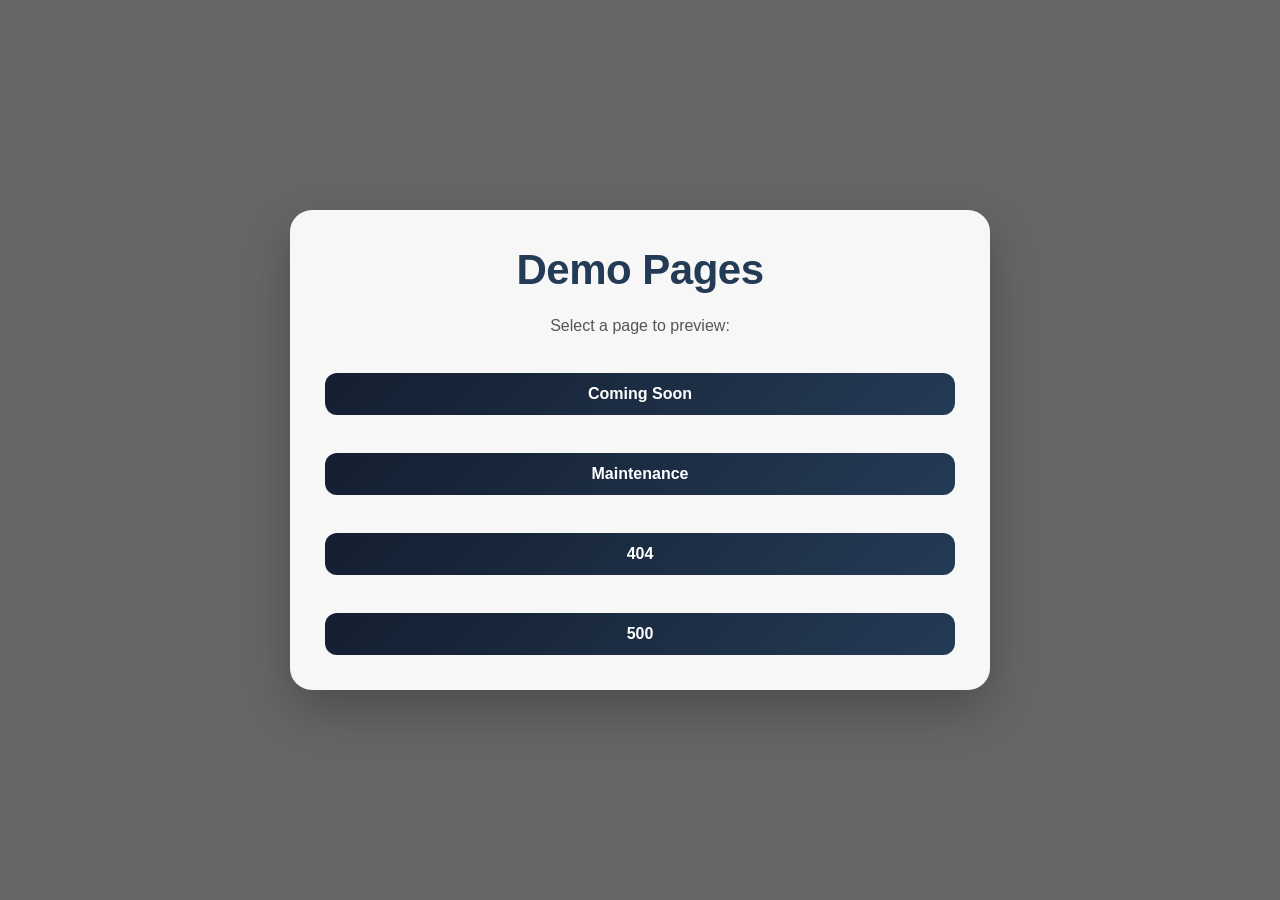
<file: index.html>
<!DOCTYPE html>
<html lang="en">
<head>
    <meta charset="UTF-8">
    <meta name="viewport" content="width=device-width, initial-scale=1.0">
    <title>Demo Pages</title>
    <link rel="stylesheet" href="assets/css/style.css">
</head>
<body>
    
    <div class="page-container interactive-bg">
        <div class="background-effect"></div>
        <div class="page-card">
        <h1>Demo Pages</h1>
        <p>Select a page to preview:</p>

    <div class="button-group">
        <a href="status/coming-soon.html" class="link-btn">Coming Soon</a>
        <a href="status/maintenance.html" class="link-btn">Maintenance</a>
        <a href="errors-page/404.html" class="link-btn">404</a>
        <a href="errors-page/500.html" class="link-btn">500</a>
    </div>
      </div>
</div>
<script src="assets/js/script.js"></script>
</body>
</html>
</file>
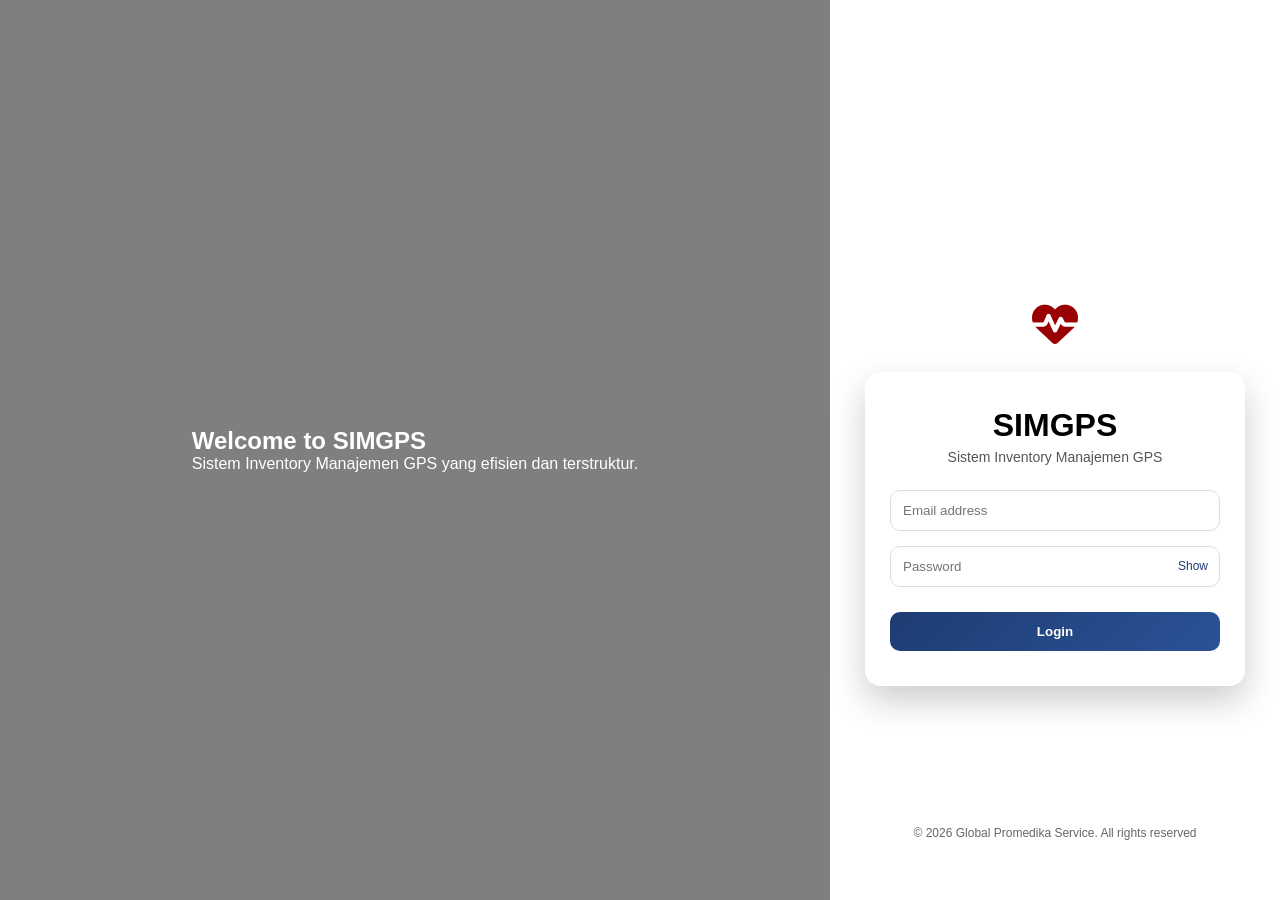
<file: login.html>
<!DOCTYPE html>
<html lang="id">
<head>
  <meta charset="UTF-8">
  <meta name="viewport" content="width=device-width, initial-scale=1.0">
  <title>SIMGPS - Login</title>
<link rel="stylesheet" href="https://cdnjs.cloudflare.com/ajax/libs/font-awesome/6.5.0/css/all.min.css">

  <link rel="stylesheet" href="assets/css/login.css">
</head>
<body>

<div class="container">

  <div class="left-side">
    <div class="left-content">
      <h2>Welcome to SIMGPS</h2>
      <p>Sistem Inventory Manajemen GPS yang efisien dan terstruktur.</p>
    </div>
  </div>

  <div class="right-side">

    <div class="content">
  <!-- ICON -->
   <div class="top-logo">
    <i class="fa-solid fa-heartbeat"></i>
</div>
    <div class="card">
      <h1>SIMGPS</h1>
      <p class="subtitle">Sistem Inventory Manajemen GPS</p>
      <form onsubmit="return handleLogin(event)">
        <div class="input-group">
          <input type="email" placeholder="Email address" required>
        </div>

        <div class="input-group">
          <input type="password" id="password" placeholder="Password" required>
          <span class="toggle" onclick="togglePassword()">Show</span>
        </div>

        <button type="submit" class="btn">Login</button>
      </form>
      
    </div>
    </div>

    <footer class="copyright">
    &copy; 2026 Global Promedika Service. All rights reserved
    </footer>

  </div>
</div>

<script src="assets/js/login.js"></script>
</body>
</html>
</file>
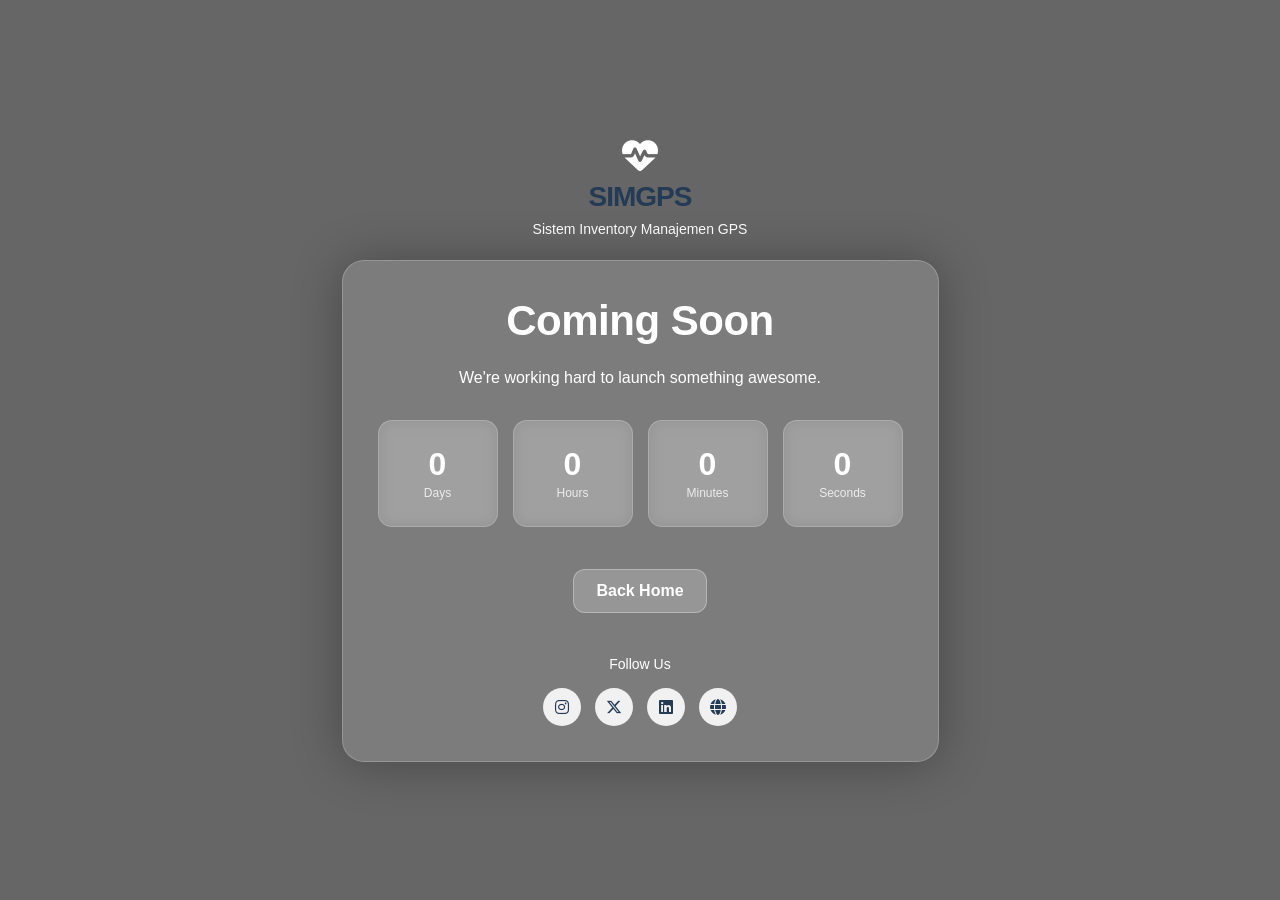
<file: status/coming-soon.html>
<!DOCTYPE html>
<html lang="en">
<head>
  <meta charset="UTF-8">
  <title>Coming Soon</title>
  <meta name="viewport" content="width=device-width, initial-scale=1.0">
  <link rel="stylesheet" href="https://cdnjs.cloudflare.com/ajax/libs/font-awesome/6.5.1/css/all.min.css">
  
  <link rel="stylesheet" href="../assets/css/style.css">
</head>
<body>

<div class="page-container coming-soon">
  <div class="coming-content">
    <div class="coming-logo">
      <i class="fa-solid fa-heartbeat"></i>
      <div class="logo-text">
        <h1>SIMGPS</h1>
        <p>Sistem Inventory Manajemen GPS</p>
      </div>
    </div>

    <div class="page-card">
    <h1>Coming Soon</h1>
    <p>We're working hard to launch something awesome.</p>

    <div class="countdown">
      <div>
        <span id="m_days">0</span>
        <small>Days</small>
      </div>
      <div>
        <span id="m_hours">0</span>
        <small>Hours</small>
      </div>
      <div>
        <span id="m_minutes">0</span>
        <small>Minutes</small>
      </div>
      <div>
        <span id="m_seconds">0</span>
        <small>Seconds</small>
      </div>
    </div>

    <a href="../index.html" class="link-btn">Back Home</a>

          <!-- FOLLOW -->
      <div class="stay-touch">

        <p>Follow Us</p>

        <div class="social-links">
          <a href="https://instagram.com" target="blank"><i class="fab fa-instagram"></i></a>
          <a href="https://twitter.com"target="blank"><i class="fab fa-x-twitter"></i></a>
          <a href="http://linkedin.com"target="blank"><i class="fab fa-linkedin"></i></a>
          <a href="https://globalpromedika.co.id"target="blank"><i class="fa-solid fa-globe"></i></a>
          
        </div>

      </div>
    
  </div>
</div>
</div>

<script src="../assets/js/script.js"></script>
</body>
</html>
</file>
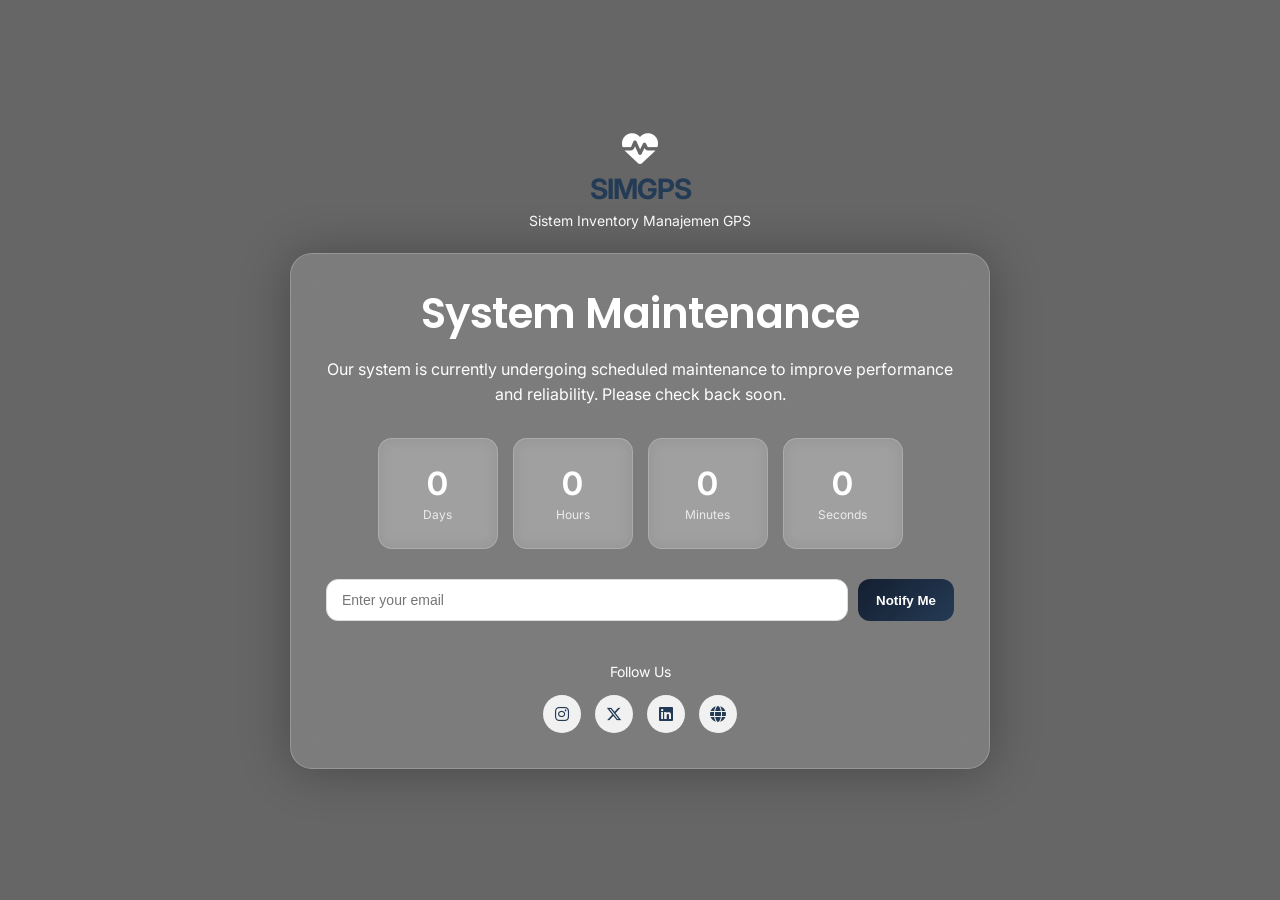
<file: status/maintenance.html>
<!DOCTYPE html>
<html lang="en">
<head>
  <meta charset="UTF-8">
  <meta name="viewport" content="width=device-width, initial-scale=1.0">
  <title>Maintenance</title>
  <link href="https://fonts.googleapis.com/css2?family=Inter:wght@400;500&family=Poppins:wght@500;600;700&display=swap" rel="stylesheet">
  <link rel="stylesheet" href="https://cdnjs.cloudflare.com/ajax/libs/font-awesome/6.5.0/css/all.min.css">
  
  <link rel="stylesheet" href="../assets/css/style.css">
</head>
<body>

<div class="page-container coming-soon">

  <div class="coming-content">

        <div class="coming-logo">
      <i class="fa-solid fa-heartbeat"></i>
      <div class="logo-text">
        <h1>SIMGPS</h1>
        <p>Sistem Inventory Manajemen GPS</p>
      </div>
    </div>

    <div class="page-card">

      <h1>System Maintenance</h1>

      <p>
        Our system is currently undergoing scheduled maintenance
        to improve performance and reliability.
        Please check back soon.
      </p>

      <!-- COUNTDOWN -->
      <div class="countdown">

        <div>
          <span id="m_days">00</span>
          <small>Days</small>
        </div>

        <div>
          <span id="m_hours">00</span>
          <small>Hours</small>
        </div>

        <div>
          <span id="m_minutes">00</span>
          <small>Minutes</small>
        </div>

        <div>
          <span id="m_seconds">00</span>
          <small>Seconds</small>
        </div>

      </div>

      <!-- NOTIFY -->
      <form class="notify-form">
        <input type="email" placeholder="Enter your email">
        <button type="submit">Notify Me</button>
      </form>

      <!-- FOLLOW -->
      <div class="stay-touch">

        <p>Follow Us</p>

        <div class="social-links">
          <a href="https://instagram.com" target="blank"><i class="fab fa-instagram"></i></a>
          <a href="https://twitter.com"target="blank"><i class="fab fa-x-twitter"></i></a>
          <a href="http://linkedin.com"target="blank"><i class="fab fa-linkedin"></i></a>
          <a href="https://globalpromedika.co.id"target="blank"><i class="fa-solid fa-globe"></i></a>

          
        </div>

      </div>

    </div>

  </div>

</div>

<script src="../assets/js/script.js"></script>

</body>
</html>
</file>
<file: assets/css/style.css>
/* ================= RESET ================= */

* {
  margin: 0;
  padding: 0;
  box-sizing: border-box;
}

html, body {
  font-family: 'Inter', sans-serif;
  overflow-x: hidden;
}

/* ================= BACKGROUND ================= */

.page-container {
  position: relative;
  min-height: 100vh;
  display: flex;
  justify-content: center;
  align-items: center;
  padding: 20px;

  background: url("https://images.unsplash.com/photo-1505761671935-60b3a7427bad?auto=format&fit=crop&w=1600&q=80");

  background-size: cover;
  background-position: center;
  background-repeat: no-repeat;

  overflow: hidden;

}

.page-container::before {
  content: "";
  position: absolute;
  width: 500px;
  height: 500px;
  background: radial-gradient(circle, rgba(255, 255, 255,0.15), transparent 70%);
  top: -150px;
  right: -150px;
  pointer-events: none;
}

.page-container::after {
  content: "";
  position: absolute;
  inset: 0;
  background: rgba(0, 0, 0, 0.6);
  z-index: 1;
  pointer-events: none;
}

.background-effect {
  position: absolute;
  inset: 0;
  z-index: 0; 
}

/* ============== COMING SOON ============== */

.coming-soon .coming-content {
  position: relative ;
 z-index: 2;
 text-align: center;
 color: white;
 max-width: 700px;
}

.coming-soon .coming-content h1,
.coming-soon .coming-content p {
  color: white;
}

.coming-soon .page-card {
  background: rgba(255, 255, 255, 0.15);
  backdrop-filter: blur(12px);
  -webkit-backdrop-filter: blur(12px);
  border: 1px solid rgba(255, 255, 255, 0.2);
  box-shadow: 0 2px 50px rgba(0,0,0,0.3);
}

.coming-soon .link-btn {
  background: rgba(255, 255, 255, 0.2);
  color: white;
  border: 1px solid rgba(255, 255, 255, 0.3);
}

.coming-soon .link-btn:hover {
  background: rgba(255, 255, 255, 0.35 );
  transform: translateY(-3px);
}

.coming-soon .countdown div {
  background: rgba(255, 255, 255, 0.15);
  backdrop-filter: blur(8px);
  -webkit-backdrop-filter: blur(8px);
  border: 1px solid rgba(255, 255, 255, 0.2);
  color: white;
}

/* ================= CARD ================= */

.page-card {
  width: 100%;
  max-width: 750px;
  background: rgba(255, 255, 255, 0.95);
  padding: 35px;
  border-radius: 22px;
  text-align: center;
  box-shadow: 0 20px 50px rgba(0, 0, 0, 0.25);
  backdrop-filter: blur(10px);
  animation: fadeUp 0.6s ease;
  transition: transform 0.3s ease, box-shadow 0.3s ease;
  position: relative;
  z-index: 2;
}

@media (min-width: 1024px) {
  .page-card:hover {
    transform: translateY(-6px);
    box-shadow: 0 25px 60px rgba(0, 0, 0, 0.3);
  }
}

.page-card h1 {
    margin-bottom: 18px;
    font-family: 'Poppins', sans-serif;
    font-weight: 600;
    font-size: 42px;
    letter-spacing: -0.5px;
}

.page-card p {
    font-size: 16px;
    margin-bottom: 22px;
}

.page-card .link-btn {
    margin-top: 12px;
}

/* ================= LOGO ================= */

.coming-logo {
  display: flex;
  flex-direction: column;
  align-items: center;
  text-align: center;
  gap: 6px;
  margin-bottom: 20px;
  width: 100%;
}

.coming-logo i {
  font-size: 36px;
  transition: transform 0.3s ease;
}

/* Pulse effect hanya untuk device yang support hover */

@media (hover:hover) and (pointer:fine) {
  .coming-logo i:hover {
    animation: pulse 1s infinite;
  }
}

@keyframes pulse {
  0% {
    transform: scale(1);
  }
  50% {
    transform: scale(1.2);
  }
  100% {
    transform: scale(1);
  }
}

.coming-logo .logo {
  width: 80px;
  height: auto;
  margin: auto;
}

.coming-logo .logo-text {
  display: flex;
  flex-direction: column;
  align-items: center;
  gap: 4px;
}

.coming-logo .logo-text h1 {
  font-size: 28px;
  font-weight: 700;
  margin: 0;
  color: #243b55;
}

.coming-logo .logo-text p {
  font-size: 14px;
  margin: 0;
}

/* ================= MOBILE RESPONSIVE ================= */

@media (max-width: 480px) {
  .coming-logo i {
    font-size: 28px;
  }

  .coming-logo .logo {
    width: 60px;
  }

  .coming-logo .logo-text h1 {
    font-size: 22px;
  }

  .coming-logo .logo-text p {
    font-size: 12px;
  }
}

/* ================= TYPOGRAPHY ================= */

h1 {
  font-size: 44px;
  font-weight: 700;
  letter-spacing: -1px;
  line-height: 1.2;
  color: #243b55;
}

p {
  font-size: 15px;
  margin-bottom: 25px;
  color: #555;
  line-height: 1.6;
}

.maintenance-left h1 {
  font-size: 38px;
  font-weight: 700;
  letter-spacing: -1px;
  line-height: 1.2;
  margin-top: -10px;
  margin-bottom: 16px;

  background: linear-gradient(135deg, #1e3c72, #2a5298, #4a6fa5);
  background-clip: text;
  -webkit-background-clip: text;
  -webkit-text-fill-color: transparent;
    
}

.maintenance-left p {
  font-size: 16px;
  margin-bottom: 20px;
}

@media (max-width: 400px) {
  .maintenance-left h1 {
    font-size: 28px;
    margin-bottom: 14px;
  }

  .maintenance-left p {
    font-size: 15px;
    margin-bottom: 16px;
  }
}

/* ================= BUTTON ================= */

.link-btn {
  display: inline-block;
  padding: 12px 22px;
  border-radius: 12px;
  background: linear-gradient(135deg, #141e30, #243b55);
  color: white;
  text-decoration: none;
  font-weight: 600;
  transition: 0.25s ease;
}

.link-btn:hover {
  transform: translateY(-4px);
  box-shadow: 0 8px 20px rgba(0,0,0,0.2);
}

.button-group {
  display: flex;
  flex-direction: column;
  gap: 14px;
}

@media (min-width: 1024px) {
  .button-group {
    gap: 26px;
  }
}

/* ================= COUNTDOWN ================= */

.countdown {
  display: flex;
  justify-content: center;
  gap: 15px;
  margin: 30px 0;
  flex-wrap: wrap;
}

.countdown div {
  background: #243b55;
  color: white;
  padding: 18px;
  border-radius: 14px;
  min-width: 85px;
  transition: 0.2s;
}

.countdown div:hover {
  transform: scale(1.05);
}

.countdown span {
  display: block;
  font-size: 24px;
  font-weight: bold;
}

.countdown small {
  font-size: 12px;
  opacity: 0.8;
}

.circular-countdown {
  display: grid;
  grid-template-columns: repeat(2, 1fr);
  gap: 20px;
}

.circle {
  width: 120px;
  height: 120px;
  border-radius: 50%;
  border: 3px solid white;
  color: white;
  display: flex;
  flex-direction: column;
  justify-content: center;
  align-items: center;
}

.circle span {
  font-size: 24px;
  font-weight: bold;
}

.progress {
  stroke-dasharray: 326;
  stroke-dashoffset: 326;
  transition: stroke-dashoffset 0.5s ease;
}

.progress-circle {
  position: relative;
  width: 120px;
  height: 120px;
}

.progress-circle svg {
  width: 120px;
  height: 120px;
  transform: rotate(-90deg);
}

.progress-circle circle {
  fill: none;
  stroke-width: 8;
  stroke-linecap: round;
  stroke-dasharray: 326;
  stroke-dashoffset: 326;
}

.progress-circle .bg {
  stroke: rgba(255,255,255,0.2);
  stroke-width: 8;
  fill: none;
}

.progress-circle .progress {
  stroke: white;
  stroke-linecap: round;
  stroke-dasharray: 326; 
  stroke-dashoffset: 326;
  transition: stroke-dashoffset 0.5s ease;
}

.progress-circle .label {
  position: absolute;
  top: 50%;
  left: 50%;
  transform: translate(-50%, -50%);
  text-align: center;
  color: white;
}

/* ================= ANIMATION ================= */

@keyframes fadeUp {
  from {
    opacity: 0;
    transform: translateY(25px);
  }
  to {
    opacity: 1;
    transform: translateY(0);
  }
}

/* ================= NOTIFY FORM ================= */

.notify-form {
  margin-top: 20px;
  display: flex;
  gap: 10px;
  flex-wrap: wrap;
}

.notify-form input {
  flex: 1;
  min-width: 200px;
  padding: 12px 15px;
  border-radius: 12px;
  border: 1px solid #ddd;
  font-size: 14px;
  outline: none;
  transition: 0.2s ease;
}

.notify-form input:focus {
  border-color: #243b55;
  box-shadow: 0 0 0 3px rgba(36, 59, 85, 0.1);
}

.notify-form button {
  padding: 12px 18px;
  border-radius: 12px;
  border: none;
  background: linear-gradient(135deg, #141e30, #243b55);
  color: white;
  font-weight: 600;
  cursor: pointer;
  transition: 0.25s ease;
}

.notify-form button:hover {
  transform: translateY(-2px);
  box-shadow: 0 6px 18px rgba(0,0,0,0.15);
}

/* ================= STAY IN TOUCH ================= */

.stay-touch {
  margin-top: 40px;
  align-self: flex-start;
  text-align: center;
}

.stay-touch p {
  font-size: 14px;
  color: #666;
  margin-bottom: 12px;
}

.social-links {
  display: flex;
  justify-content: center;
  align-items: center;
  gap: 14px;
}

.social-links a {
  width: 38px;
  height: 38px;

  display: flex;
  align-items: center;
  justify-content: center;

  border-radius: 50%;
  background: #f1f1f1;
  color: #243b55;

  text-decoration: none;
  font-size: 16px;

  transition: 0.2s
}

.social-links a:hover {
  background: #243b55;
  color: #141e30;
  transform: translateY(-2px);
}

/* ================= DESKTOP ENHANCEMENT ================= */

@media (min-width: 992px) {

  .page-card {
    max-width: 700px;
    margin: 0 auto;
  }
  
  h1 {
    font-size: 36px;
  }

  p {
    font-size: 17px;
  }

  .countdown div {
    min-width: 120px;
    padding: 25px;
  }

  .countdown span {
    font-size: 32px;
  }
  
}
</file>
<file: assets/css/login.css>
* {
  margin: 0;
  padding: 0;
  box-sizing: border-box;
  font-family: "Segoe UI", sans-serif;
}

body {
  min-height: 100vh;
}

/* ===== MOBILE FIRST ===== */

.container {
  display: flex;
  flex-direction: column;
  min-height: 100vh;
  background: linear-gradient(rgba(0,0,0,0.5), rgba(0,0,0,0.5)),
    url("https://images.unsplash.com/photo-1734094546615-045bf5f7ea0e?q=80&w=735&auto=format&fit=crop&ixlib=rb-4.1.0&ixid=M3wxMjA3fDB8MHxwaG90by1wYWdlfHx8fGVufDB8fHx8fA%3D%3D") center/cover no-repeat;
}

/* LEFT hidden in mobile */
.left-side {
  display: none;
}

.right-side {
  display: flex;
  flex-direction: column;
  align-items: center;
  padding: 30px 20px;
}

.content {
  margin-top: 120px;
  width: 100%;
  display: flex;
  flex-direction: column;
  align-items: center;
}

.top-logo {
  font-size: 46px;
  color: #980002;
  display: flex;
  flex-direction: column;
  align-items: center;
  gap: 6px;
  margin-bottom: 20px;
}

.card {
  width: 100%;
  max-width: 380px;
  background: rgba(255,255,255,0.95);
  backdrop-filter: blur(8px);
  padding: 35px 25px;
  border-radius: 16px;
  box-shadow: 0 15px 35px rgba(0,0,0,0.2);
  text-align: center;
}

h1 {
  margin-bottom: 5px;
}

.subtitle {
  margin-bottom: 25px;
  font-size: 14px;
  color: #555;
}

.input-group {
  margin-bottom: 15px;
  position: relative;
}

input {
  width: 100%;
  padding: 12px;
  border-radius: 10px;
  border: 1px solid #ddd;
  outline: none;
}

input:focus {
  border-color: #1e3c72;
  box-shadow: 0 0 0 2px rgba(30,60,114,0.1);
}

.toggle {
  position: absolute;
  right: 12px;
  top: 50%;
  transform: translateY(-50%);
  font-size: 12px;
  cursor: pointer;
  color: #1e3c72;
}

.btn {
  width: 100%;
  padding: 12px;
  border-radius: 10px;
  border: none;
  background: linear-gradient(135deg, #1e3c72, #2a5298);
  color: white;
  font-weight: 600;
  cursor: pointer;
  margin-top: 10px;
  transition: 0.2s;
}

.btn:hover {
  transform: translateY(-2px);
}

/* ===== ERROR & DEMO PAGES ===== */

.error-container,
.demo-container {
  min-height: 100vh;
  display: flex;
  flex-direction: column;
  justify-content: center;
  align-items: center;
  padding: 24px;
  text-align: center;
  background: linear-gradient(135deg, #1e3c72, #2a5298);
  color: white;
}

.error-card,
.demo-card {
  background: rgba(255,255,255,0.95);
  color: #333;
  padding: 30px 25px;
  border-radius: 16px;
  max-width: 400px;
  width: 100%;
  box-shadow: 0 15px 35px rgba(0,0,0,0.2);
}

.error-code {
  font-size: 48px;
  font-weight: 700;
  margin-bottom: 10px;
  color: #1e3c72;
}

.error-message {
  margin-bottom: 20px;
  font-size: 15px;
  color: #555;
}

.link-btn {
  display: inline-block;
  margin-top: 10px;
  padding: 10px 16px;
  border-radius: 10px;
  background: linear-gradient(135deg, #1e3c72, #2a5298);
  color: white;
  text-decoration: none;
  font-weight: 600;
  transition: 0.2s;
}

.link-btn:hover {
  transform: translateY(-2px);
}

/* ===== COUNTDOWN (Coming Soon) ===== */

.countdown {
  display: flex;
  justify-content: center;
  gap: 12px;
  margin: 20px 0;
}

.countdown div {
  background: #1e3c72;
  color: white;
  padding: 12px;
  border-radius: 10px;
  min-width: 60px;
}

.countdown span {
  display: block;
  font-size: 18px;
  font-weight: bold;
}

.countdown small {
  font-size: 11px;
}

.copyright {
  margin-top: 25px;
  font-size: 12px;
  color: #666;
  text-align: center;
}

/* ===== DESKTOP ===== */

@media (min-width: 992px) {

  .container {
    flex-direction: row;
    /* background: none; background pindah ke left */
  }

  .left-side {
    color: white;
    justify-content: center;
    align-items: center;
    padding: 40px;
    flex: 1;
    display: flex;
    background: url("https://images.unsplash.com/photo-1734094546615-045bf5f7ea0e?q=80&w=735&auto=format&fit=crop&ixlib=rb-4.1.0&ixid=M3wxMjA3fDB8MHxwaG90by1wYWdlfHx8fGVufDB8fHx8fA%3D%3D") center/cover no-repeat;
  }

  .right-side {
    width: 450px;
    min-height: 100vh;
    background: white;
    margin-left: auto;

    display: flex;
    flex-direction: column;
    padding: 40px 30px;
  }
  
  .content {
    flex: 1;
    display: flex;
    flex-direction: column;
    justify-content: center;
    align-items: center;
  }
  .copyright {
    margin-top: auto;
    padding-bottom: 20px;
  }

  .right-wrapper {
    display: flex;
    flex-direction: column;
    align-items: center;
  }
  
  .top-logo {
    display: flex;
    justify-content: center;
    margin-bottom: 25px;
  }
  .top-logo svg {
    background: linear-gradient(135deg, #1e3c72, #2a5298);
    padding: 18px;
    border-radius: 50%;
    fill: white;
    box-shadow: 0 10px 25px rgba(0,0,0,0.15);
  }
  
}
</file>
